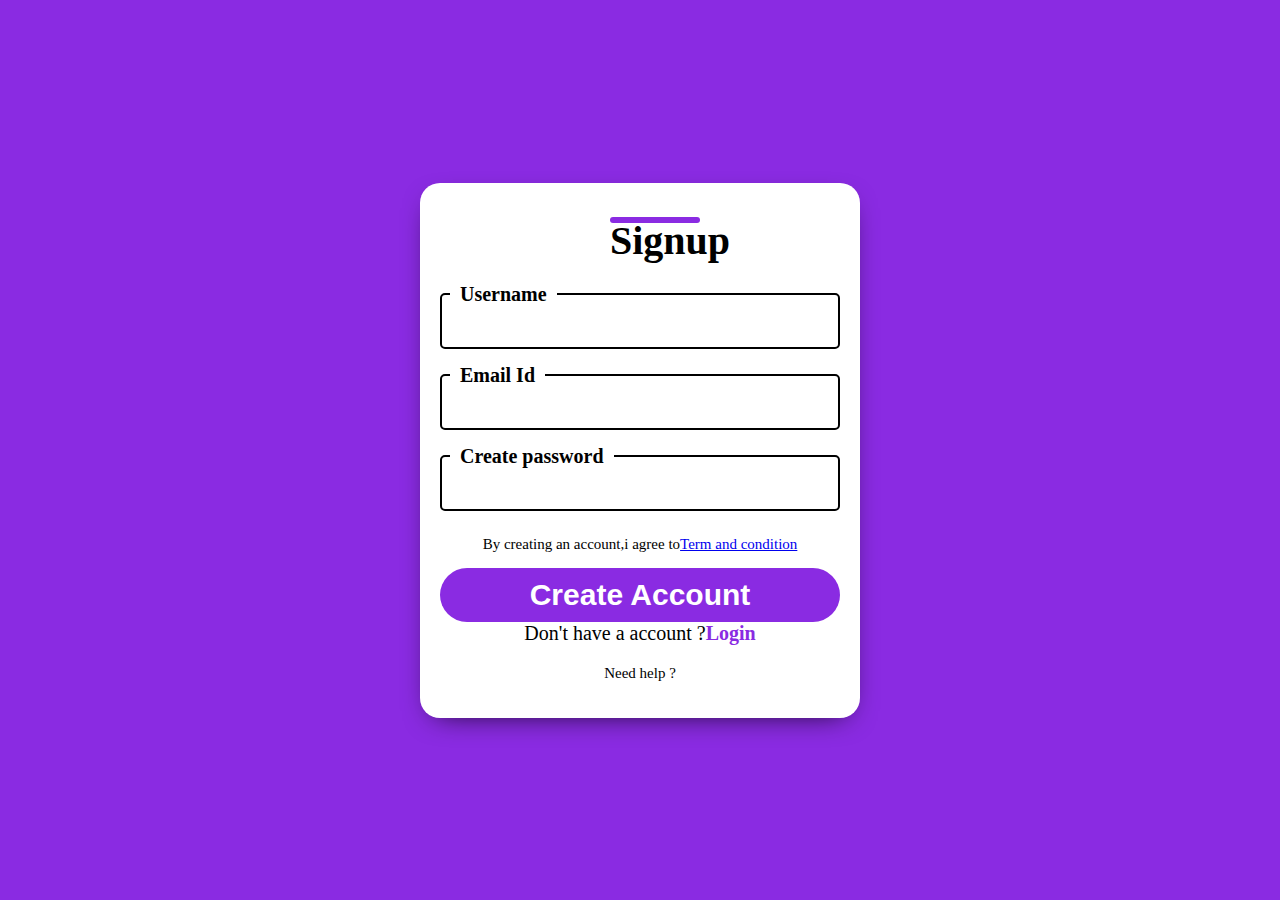
<file: index.html>
<!DOCTYPE html>
<html lang="en">

<head>
    <meta charset="UTF-8">
    <meta name="viewport" content="width=device-width, initial-scale=1.0">
    <title>signup</title>
    <link rel="stylesheet" href="signup.css">
</head>

<body>
    <div class="container">
        <div class="box">
            <h3><span class="span">Signup</span></h3>
            <form action="#">

                <div class="input_box">
                    <input type="text" required>
                    <label>Username</label>
                </div>
                <div class="input_box">
                    <input type="text" required>
                    <label>Email Id</label>
                </div>
                <div class="input_box">
                    <input type="text" required>
                    <label>Create password</label>
                </div>
                <div class="link">By creating an account,i agree to<a href="Login.html">Term and condition</a></div>

                <button type="submit">Create Account</button>
                <div class="Login_link">Don't have a account ?<a href="Login.html">Login</a></div>
                <div class="contact_link">Need help ?<a href="#"></a></div>
            </form>
        </div>
    </div>
</body>
</file>
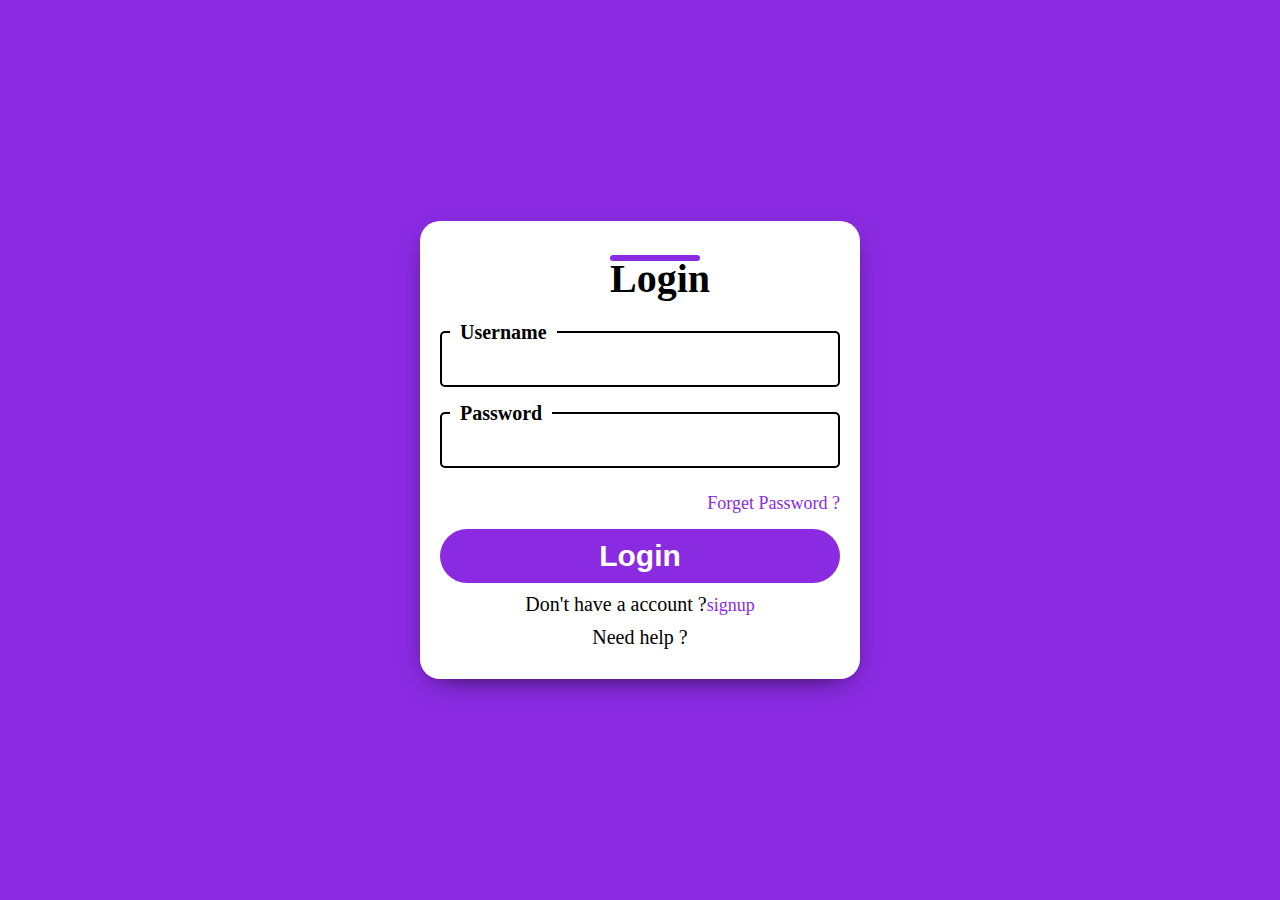
<file: Login.html>
<!DOCTYPE html>
<html lang="en">
<head>
    <meta charset="UTF-8">
    <meta name="viewport" content="width=device-width, initial-scale=1.0">
    <title>login</title>
    <link rel="stylesheet" href="Login.css">
</head>
<body>
   <div class="container">
    <div class="box">
        <h3><span class="span">Login</span></h3>
        <form action="#">

            <div class="input_box">
                <input type="text" required>
                <label>Username</label>
            </div>
            <div class="input_box">
                <input type="text" required>
                <label>Password</label>
            </div>
            <p class="forget_password"><a href="signup.css">Forget Password ?</a></p>

            <button type="submit">Login</button>
            <p class="signup_link">Don't have a account ?<a href="index.html">signup</a></p>
            <p class="contact_link">Need help ?<a href="#"></a></p>
        </form>
    </div>
   </div>
   </body>
</file>
<file: signup.css>
*{
    padding: 0px;
    margin: 0px;
}
.container{
    width: 100%;
    height: 100vh;
    display: flex;
    align-items: center;
    justify-content: center;
    background:blueviolet;
}
.container .box{
    width: 400px;
    background-color: rgb(255, 255, 255);
    padding: 20px;
    border-radius: 20px;
    box-shadow: 0px 9px 30px -15px rgb(0 0 0);
}
.box h3{
    text-align: center;
    left:-30px;
    font-size: 40px;
    font-weight: bold;
    padding: 10px;
    margin-bottom: 70px;
    position: relative;
}
.box h3 span{
     position: absolute; 
    width: 90px;
    height: 6px;
    background:blueviolet;
    bottom: 0px;
    border-radius: 200px;
}
.box form .input_box{
    text-align: center;
    border: 2px solid #000;
    border-radius: 5px;
    margin-bottom:25px ;
    position: relative;
}
.box form .input_box input{
    width: 95%;
    font-size: 28px;
    padding: 10px 0px;
    border: none;
    outline: none;
}
.box  form .input_box label{
    position: absolute;
    left: 8px;
    top: -12px;
    font-size: 20px;
    background-color: #fff;
    font-weight: bold;
    padding: 0px 10px;
    pointer-events: none;
    transition: 0.3s;
}
.box form .input_box input:focus + label,
.box form .input_box input:valid + label{
    top: -19px;
    color: blue;
}
.box form button{
    width: 100%;
    font-size: 30px;
    border: none;
    padding: 10px 15px;
    border-radius: 200px;
    font-weight: bold;
    cursor: pointer;
    color: #fff;
    background:blueviolet;
}
.box form button:hover{
    box-shadow: 0px 5px 10px-5px rgb(150, 50, 255);
}
.box form .Link a,
.box form .Login_link a,
.box form .contact_link a{
    font-size: 20px;
    text-align: center;
    text-decoration: none;
    font-weight: bold; 
    color: #8a2be2;
}
.box form .signup_link,
.link,
.box form .contact_link{
    
    font-size: 15px;
    /* font-weight: bold; */
    text-align: center;
    margin: 15px;
}
.Login_link{
    /* margin: 15px; */
    text-align: center;
    font-size: 20px;
}
.box form .signup_link{
    text-align: center;
}
.box form .link a:hover,
.box form .Login_link a:hover,
.box form .contact_link a:hover{
    text-decoration: underline;
}
</file>
<file: Login.css>
* {
         padding: 0px;
         margin: 0px;
     }

     .container {
         width: 100%;
         height: 100vh;
         display: flex;
         align-items: center;
         justify-content: center;
         background:blueviolet;
     }

     .container .box {
         width: 400px;
         background-color: rgb(255, 255, 255);
         padding: 20px;
         border-radius: 20px;
         box-shadow: 0px 9px 30px -15px rgb(0 0 0);
     }

     .box h3 {
         text-align: center;
         left: -30px;
         font-size: 40px;
         font-weight: bold;
         padding: 10px;
         margin-bottom: 70px;
         position: relative;
     }

     .box h3 span {
         position: absolute;
         width: 90px;
         height: 6px;
         background: blueviolet;
         bottom: 0px;
         border-radius: 200px;
     }

     .box form .input_box {
         text-align: center;
         border: 2px solid #000;
         border-radius: 5px;
         margin-bottom: 25px;
         position: relative;
     }

     .box form .input_box input {
         width: 95%;
         font-size: 28px;
         padding: 10px 0px;
         border: none;
         outline: none;
     }

     .box form .input_box label {
         position: absolute;
         left: 8px;
         top: -12px;
         font-size: 20px;
         background-color: #fff;
         font-weight: bold;
         padding: 0px 10px;
         pointer-events: none;
         transition: 0.3s;
     }

     .box form .input_box input:focus+label,
     .box form .input_box input:valid+label {
         top: -20px;
         color: blue;
     }

     .box form button {
         width: 100%;
         font-size: 30px;
         border: none;
         padding: 10px 15px;
         border-radius: 200px;
         font-weight: bold;
         cursor: pointer;
         color: #fff;
         background:blueviolet;
         transition: 0.2s;
     }

     .box form .forget_password {
         text-align: end;
         margin: 15px 0px;


     }

     .box form .forget_password a,
     .box form .signup_link a,
     .box form .contact_link a {
         font-size: 18px;
         text-decoration: none;
         /* font-weight: bold; */
         color: #8a2be2;
     }

     .box form .signup_link,
     .box form .contact_link {
         font-size: 20px;
         margin: 10px;
         text-align: center;
     }

     .box form .forget_password a:hover,
     .box form .signup_link a:hover,
     .box form .contact_link a:hover {
         text-decoration: underline;
     }
</file>
